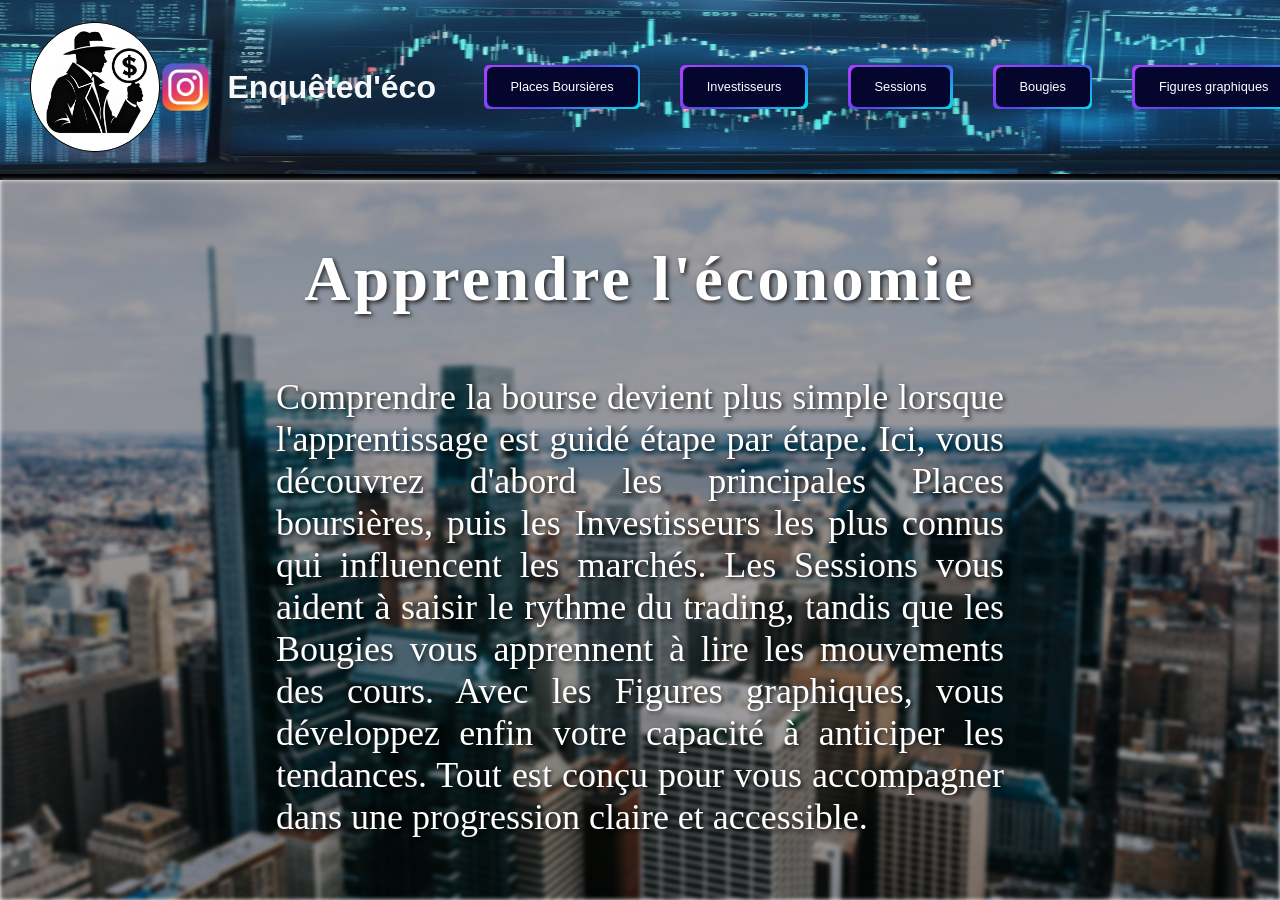
<file: fichier_html/index.html>
<!DOCTYPE html>
<html lang="fr">


<head>
    <meta charset="UTF-8">
    <meta name="viewport" content="width=device-width, initial-scale=1.0">
    <title>enquetedeco</title>
<link rel="shortcut icon" href="../pics/logo3.png" type="image/png">
<link rel="stylesheet" href="../css/acceuil.css">
<link rel="stylesheet" href="../css/navbar.css">
</head>


<body>
    
<header id="accueil">
    <div class="headerall">
        
        <img src="../pics/logo3.png" alt="Logo" class="logo">
        
        <a href="https://www.instagram.com/enquetedeco/" target="_blank" class="insta-group">
            <img src="../pics/instagram.png" alt="logo instagram" class="insta" />
            <h1 class="title"> Enquêted'éco </h1>
        </a>
    <nav>
        <ul>
            <li class="navbtn"><a href="place_h.html">
                <span class="text">Places Boursières</span>
            </a>
                <img src="../pics/GIF_piece.gif" alt="Animation de survol" class="hover-gif" />
            </li>
            <li class="navbtn">
                <a href="investisseur_h.html">
                    <span class="text">Investisseurs</span>
                </a>
                <img src="../pics/GIF_piece.gif" alt="Animation de survol" class="hover-gif" />
            </li>
            <li class="navbtn">
                <a href="session_h.html">
                    <span class="text">Sessions</span></a>
                <img src="../pics/GIF_piece.gif" alt="Animation de survol" class="hover-gif" />
            </li>
            <li class="navbtn">
                <a href="bougie_h.html">
                    <span class="text">Bougies</span></a>
                <img src="../pics/GIF_piece.gif" alt="Animation de survol" class="hover-gif" />
            </li>
            <li class="navbtn">
                <a href="figure_h.html">
                    <span class="text">Figures graphiques</span></a>
                <img src="../pics/GIF_piece.gif" alt="Animation de survol" class="hover-gif" />
            </li>
        </ul>
    </nav>
    </div>
    <div class="content">
        <h1 class="titletex">Apprendre l'économie</h1>
            <p class = "description">
                Comprendre la bourse devient plus simple lorsque l'apprentissage est guidé étape par étape. 
                Ici, vous découvrez d'abord les principales Places boursières, puis les Investisseurs les plus connus
                qui influencent les marchés. Les Sessions vous aident à saisir le rythme du trading, tandis que les 
                Bougies vous apprennent à lire les mouvements des cours. Avec les Figures graphiques, 
                vous développez enfin votre capacité à anticiper les tendances. 
                Tout est conçu pour vous accompagner dans une progression claire et accessible.
            </p>
    
    </div>
</header>






</body>


</html>
</file>
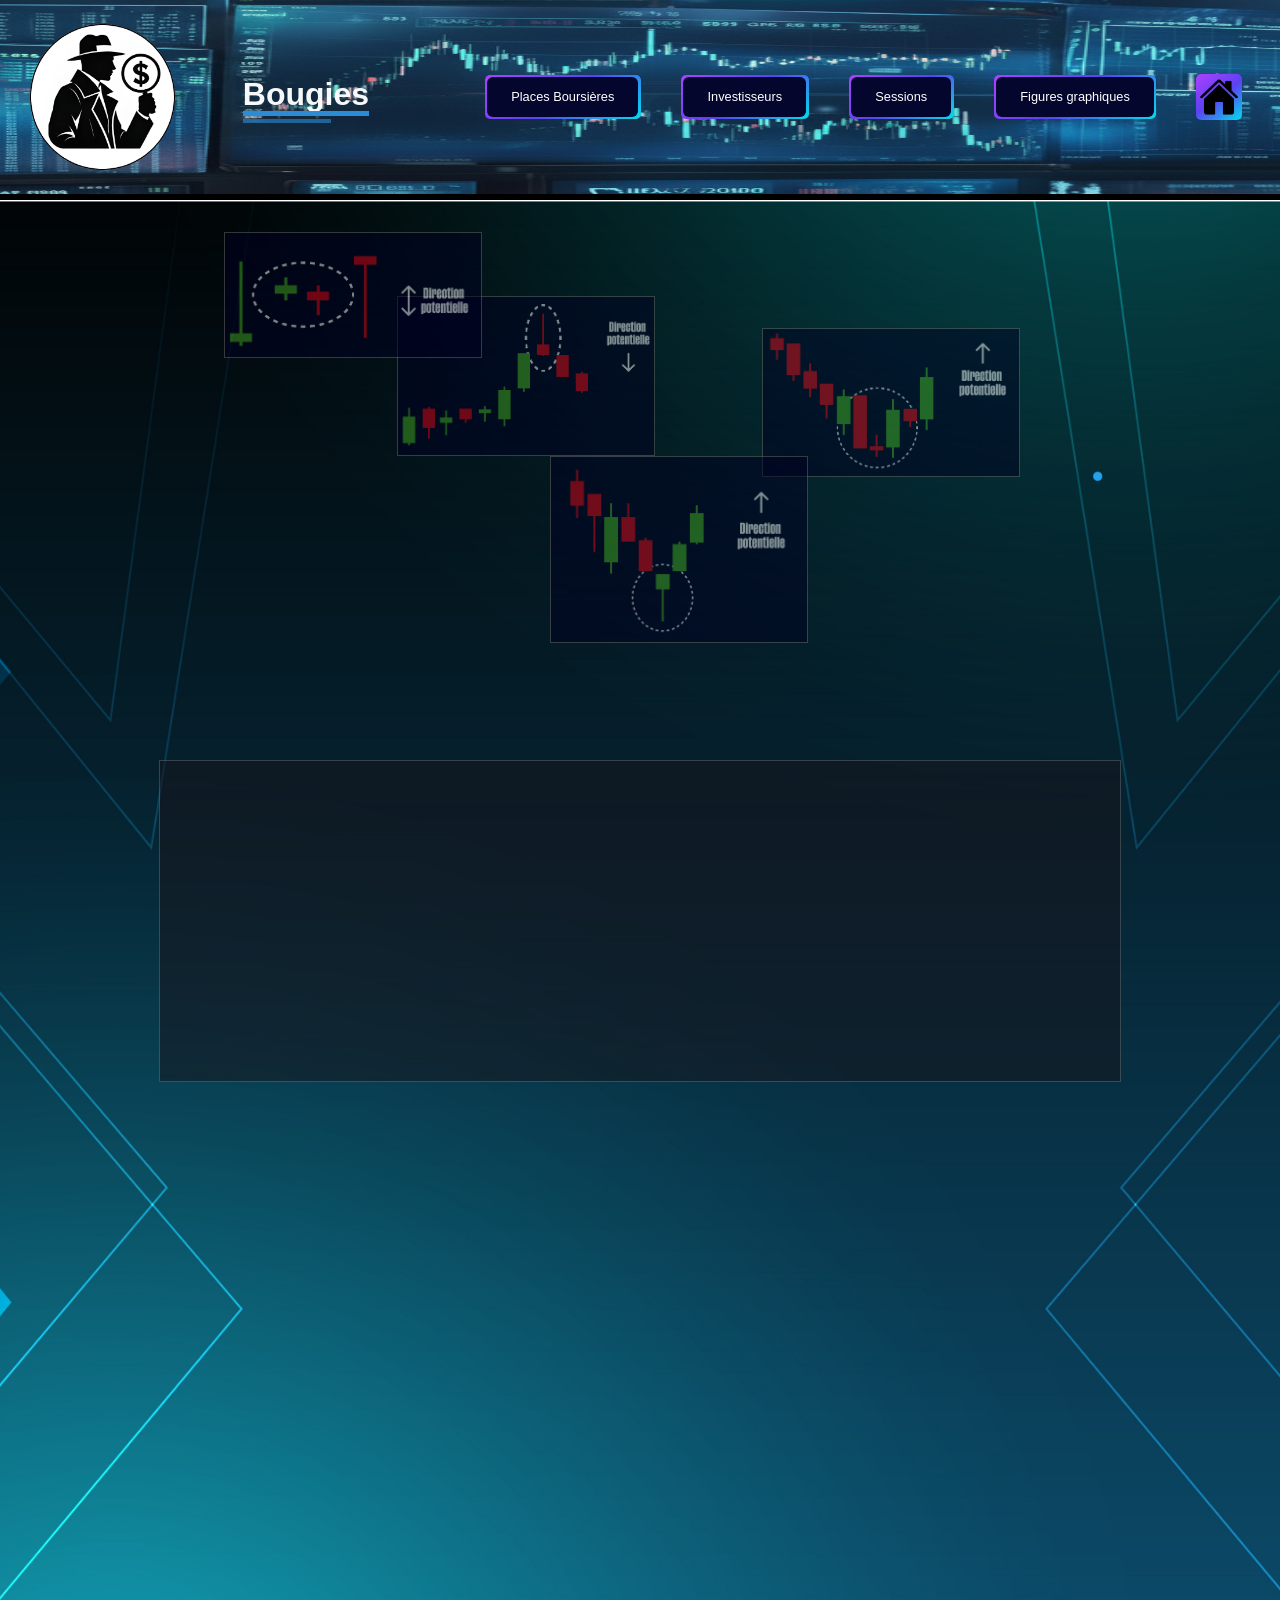
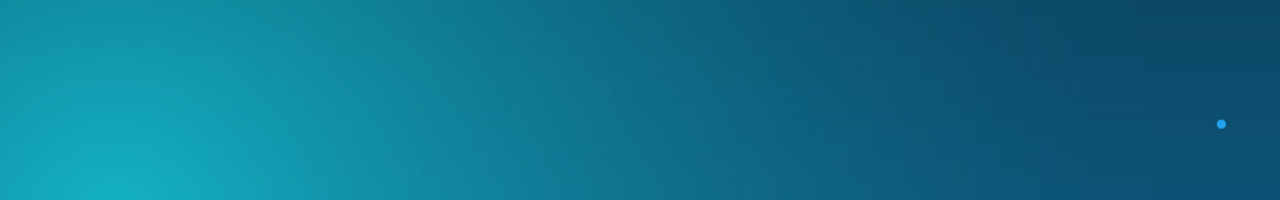
<file: fichier_html/bougie_h.html>
<!DOCTYPE html>
<html lang="fr">


<head>
    <meta charset="UTF-8">
    <meta name="viewport" content="width=device-width, initial-scale=1.0">
    <title>enquetedeco</title>
<link rel="shortcut icon" href="../pics/logo3.png" type="image/png">
<link rel="stylesheet" href="../css/inner_pages.css">
<link rel="stylesheet" href="../css/navbar.css">
<link rel="stylesheet" href="../css/bougie.css">
</head>


<body>
    
<header id="accueil">
    <div class="headerall">
        
        <img src="../pics/logo3.png" alt="Logo" class="logo">
        <h1 class="title"> Bougies </h1>
    <nav>
        <ul>
            <li class="navbtn">
                <a href="place_h.html">
                    <span class="text">Places Boursières</span>
                </a>
                <img src="../pics/GIF_piece.gif" alt="Animation de survol" class="hover-gif" />
            </li>
            <li class="navbtn">
                <a href="investisseur_h.html">
                    <span class="text">Investisseurs</span></a>
                <img src="../pics/GIF_piece.gif" alt="Animation de survol" class="hover-gif" />
            </li>
            <li class="navbtn">
                <a href="session_h.html">
                    <span class="text">Sessions</span></a>
                <img src="../pics/GIF_piece.gif" alt="Animation de survol" class="hover-gif" />
            </li>
            <li class="navbtn">
                <a href="figure_h.html">
                <span class="text">Figures graphiques</span>
            </a>
                <img src="../pics/GIF_piece.gif" alt="Animation de survol" class="hover-gif" />
            </li>
            <li class="navbtn_acceuil">
                <a href="index.html">
                    <span class="home">
                        <img src="../pics/icon_maison1.png" alt="Animation de survol" class="home"/>
                    </span></a>
                
            </li>
        </ul>
    </nav>
    </div>
    <div class="content">
        <img src="../pics/doji.png" alt="doji" id="doji_ph" />
        <img src="../pics/étoile_filante.png" alt="étoile_filante" id="étoile_filante_ph" />
        <img src="../pics/étoile_du_matin.png" alt="étoile_du_matin" id="étoile_du_matin_ph" />
        <img src="../pics/marteau.png" alt="marteau" id="marteau_ph" />
        <div id="box_vide"></div>
        <div id="doji_exp">
            <h1 id="title">Doji (Doji)</h1>
            <p id= "texte">
                Le Doji se caractérise par un corps très petit ou inexistant,
                où le prix d'ouverture et de clôture sont presque identiques.
                Sa forme ressemble à une croix, indiquant une indécision marquée
                entre acheteurs et vendeurs. On l'utilise comme signal de renversement
                de tendance potentiel, car ni les haussiers ni les baissiers n'ont réussi
                à prendre le contrôle. Bien que le Doji soit un indice supplémentaire
                important d'hésitation, il est rarement fiable seul ; il doit toujours
                être confirmé par la bougie suivante pour valider le renversement.
                Il est particulièrement pertinent après une longue série de bougies
                directionnelles, signalant l'épuisement de la tendance en cours.
            </p>
        </div>
        <div id="étoile_filante_exp">
            <h1 id="title">Étoile Filante (Shooting Star)</h1>
            <p id= "texte">
                L'Étoile Filante est une figure baissière de renversement qui apparaît
                généralement après une tendance haussière. Elle se caractérise par un
                petit corps en bas et une très longue mèche supérieure, indiquant que
                les acheteurs ont tenté de pousser le prix, mais que les vendeurs l'ont
                rejeté avec force. On l'utilise pour signaler un sommet potentiel et
                l'entrée agressive des vendeurs sur le marché. L'Étoile Filante est un
                indice relativement fiable pour anticiper un renversement, surtout si
                la mèche supérieure est très longue. Sa fiabilité est accrue si elle
                se forme au niveau d'une zone de résistance clé, indiquant que le
                marché rejette les prix élevés.
            </p>
        </div>
        <div id="étoile_du_matin_exp">
            <h1 id="title">Étoile du Matin (Morning Star)</h1>
            <p id= "texte">
                L'Étoile du Matin est une figure haussière de renversement formée de trois
                bougies après une tendance baissière. La première bougie est grande et baissière (rouge),
                suivie d'une petite bougie (l'étoile) qui montre l'indécision, et se termine
                par une troisième bougie grande et haussière (verte). On l'utilise comme un
                signal fort que la pression de vente a été complètement absorbée et que la
                tendance haussière est imminente. L'Étoile du Matin est un indice très fiable,
                car elle montre une séquence claire de faiblesse baissière et de force haussière.
                Sa fiabilité est maximale si la troisième bougie clôture bien au-dessus du milieu
                de la première bougie.
            </p>
        </div>
        <div id="marteau_exp">
            <h1 id="title">Marteau (Hammer)</h1>
            <p id= "texte">
                Le Marteau est une figure haussière de renversement qui apparaît généralement après
                une tendance baissière marquée. Il possède un petit corps en haut et une longue mèche
                inférieure (ombre), indiquant que les vendeurs ont initialement fait baisser le prix,
                mais que les acheteurs ont réussi à le faire remonter près de l'ouverture. On l'utilise
                pour signaler un plancher potentiel et le retour de l'intérêt acheteur. Le Marteau est
                considéré comme un indice fiable de tendance, surtout si sa mèche est au moins deux fois
                plus longue que le corps. Sa fiabilité augmente s'il se forme près d'un niveau de support majeur.
            </p>
        </div>
    </div>
</header>






</body>


</html>
</file>
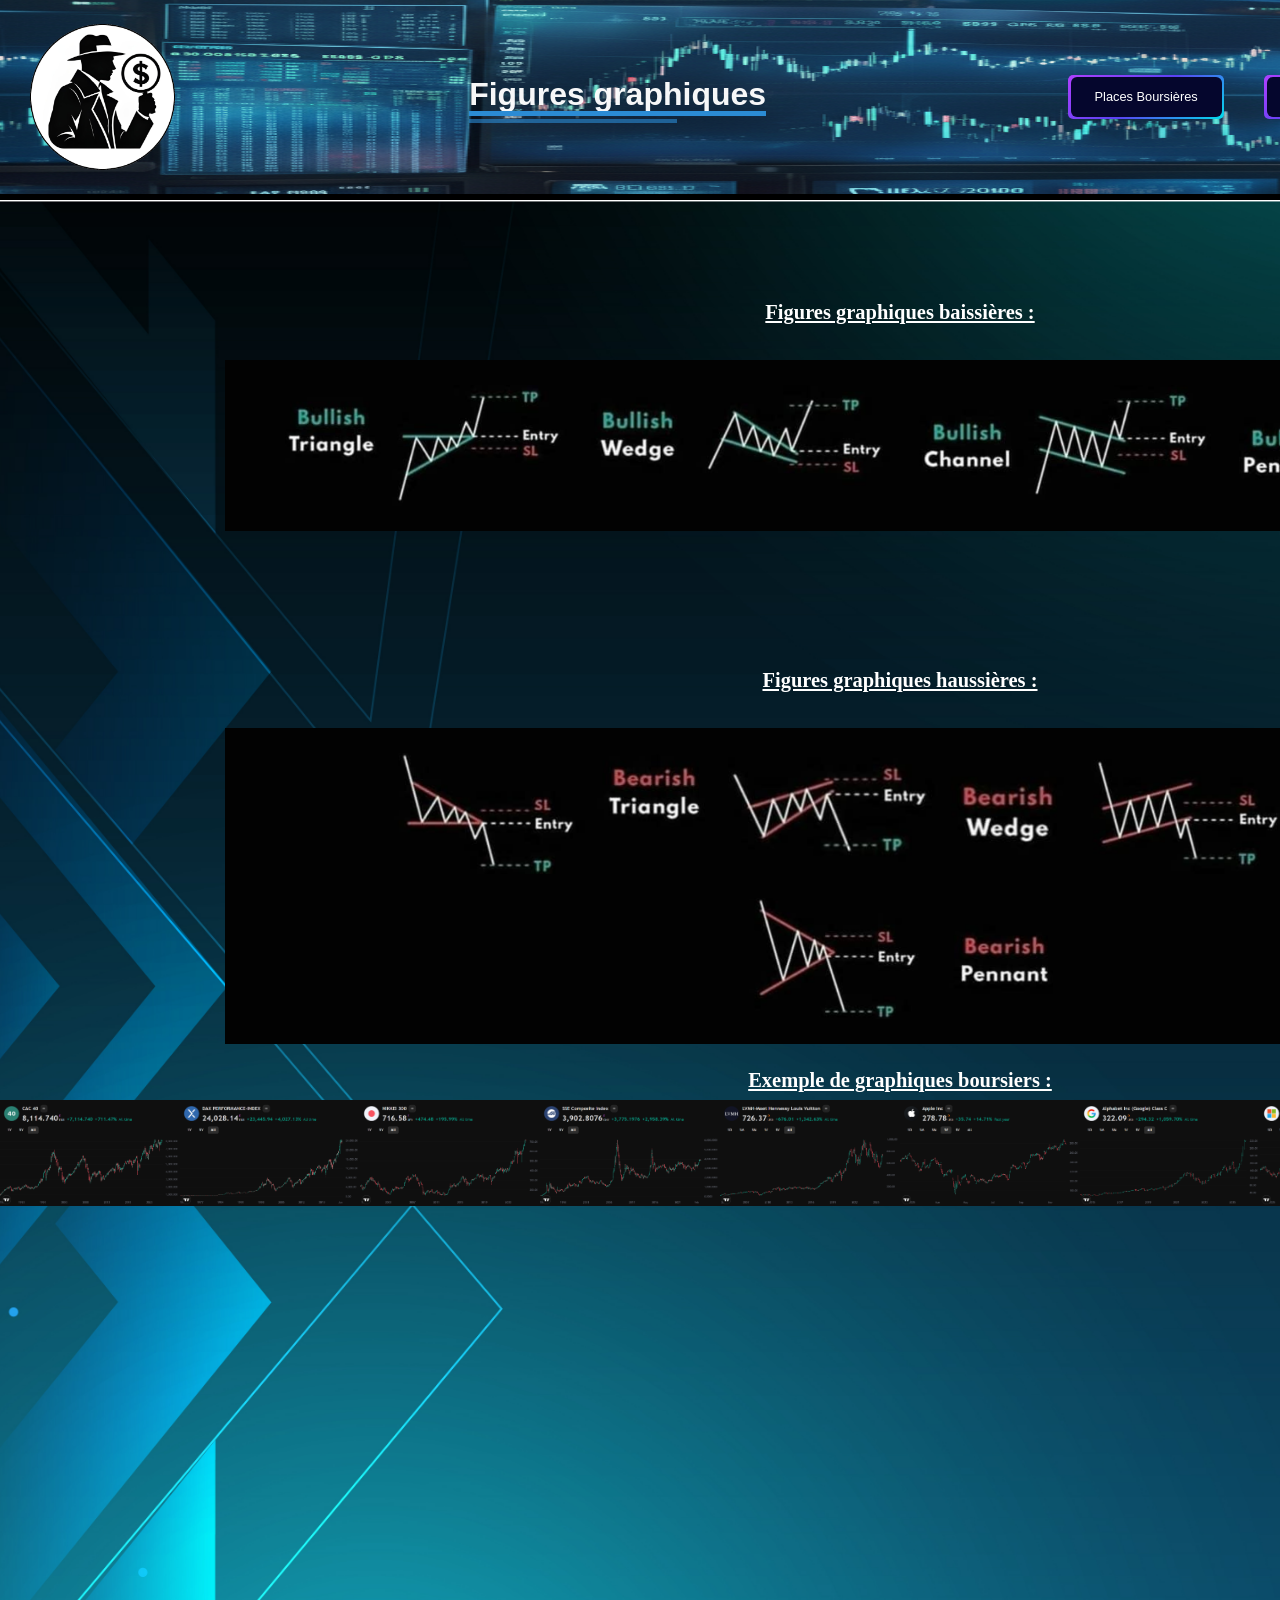
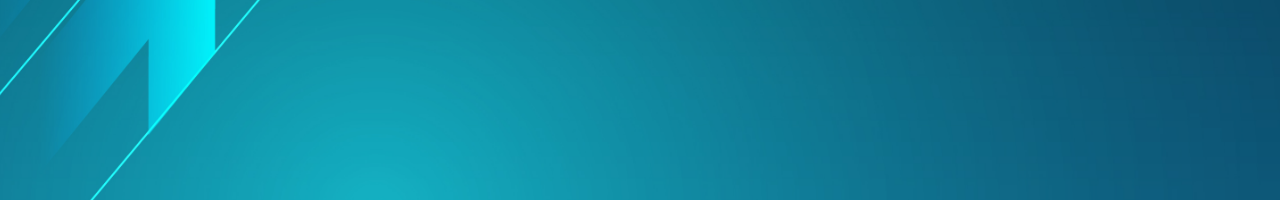
<file: fichier_html/figure_h.html>
<!DOCTYPE html>
<html lang="fr">


<head>
    <meta charset="UTF-8">
    <meta name="viewport" content="width=device-width, initial-scale=1.0">
    <title>enquetedeco</title>
<link rel="shortcut icon" href="../pics/logo3.png" type="image/png">
<link rel="stylesheet" href="../css/inner_pages.css">
<link rel="stylesheet" href="../css/navbar.css">
<link rel="stylesheet" href="../css/figure.css">
</head>


<body>
    
<header id="accueil">
    <div class="headerall">
        
        <img src="../pics/logo3.png" alt="Logo" class="logo">
        <h1 class="title"> Figures graphiques </h1>
    <nav>
        <ul>
            <li class="navbtn">
                <a href="place_h.html">
                <span class="text">Places Boursières</span>
                </a>
                <img src="../pics/GIF_piece.gif" alt="Animation de survol" class="hover-gif" />
            </li>
            <li class="navbtn">
                <a href="investisseur_h.html">
                    <span class="text">Investisseurs</span>
                </a>
                <img src="../pics/GIF_piece.gif" alt="Animation de survol" class="hover-gif" />
            </li>
            <li class="navbtn">
                <a href="session_h.html">
                    <span class="text">Sessions</span>
                </a>
                <img src="../pics/GIF_piece.gif" alt="Animation de survol" class="hover-gif" />
            </li>
            <li class="navbtn">
                <a href="bougie_h.html">
                    <span class="text">Bougies</span>
                </a>
                <img src="../pics/GIF_piece.gif" alt="Animation de survol" class="hover-gif" />
            </li>
            <li class="navbtn_acceuil">
                <a href="index.html">
                    <span class="home">
                        <img src="../pics/icon_maison1.png" alt="Animation de survol" class="home"/>
                    </span>
                </a>
            </li>
        </ul>
    </nav>
    </div>
    <div class="content">
        <div id="bullish">
            <img src="../pics/bullish_triangle.png" id="img" alt="bullish triangle">
            <img src="../pics/bullish_wedge.png" id="img" alt="bullish wedge">
            <img src="../pics/bullish_channel.png" id="img" alt="bullish channel">
            <img src="../pics/bullish_pennant.png" id="img" alt="bullish pennant">
        </div>
        <div id="bearish">
            <img src="../pics/bearish_triangle.png" id="img" alt="bearish_triangle">
            <img src="../pics/bearish_wedge.png" id="img" alt="bearish_wedge">
            <img src="../pics/bearish_channel.png" id="img" alt="bearish_channel">
            <img src="../pics/bearish_pennant.png" id="img" altbearish_pennant>
        </div>
        <div id="box_title_ex">
            <h1 id="title">Exemple de graphiques boursiers :</h1>
        </div>
        <div id="box_title_bullish">
            <h1 id="title">Figures graphiques baissières :</h1>
        </div>
        <div id="box_title_bearish">
            <h1 id="title">Figures graphiques haussières :</h1>
        </div>
        
        
        <ul class="results">
        <li class="result">
            <a href="#"><img src="../pics/graph_exemple_cac40.png"  alt=""></a>
        </li>
        <li class="result">
            <a href="#"><img src="../pics/graph_exemple_dax.png"  alt=""></a>
        </li>
        <li class="result">
            <a href="#"><img src="../pics/graph_exemple_nikkei.png"  alt=""></a>
        </li>
        <li class="result">
            <a href="#"><img src="../pics/graph_exemple_sse.png"  alt=""></a>
        </li>
        <li class="result">
            <a href="#"><img src="../pics/graph_exemple_lvmh.png"  alt=""></a>
        </li>
        <li class="result">
            <a href="#"><img src="../pics/graph_exemple_apple.png"  alt=""></a>
        </li>
        <li class="result">
            <a href="#"><img src="../pics/graph_exemple_alphabet.png"  alt=""></a>
        </li>
        <li class="result">
            <a href="#"><img src="../pics/graph_exemple_microsoft.png"  alt=""></a>
        </li>
        <li class="result">
            <a href="#"><img src="../pics/graph_exemple_nvidia.png"  alt=""></a>
        </li>
        <li class="result">
            <a href="#"><img src="../pics/graph_exemple_duolingo.png"  alt=""></a>
        </li>
    </ul>
    </div>
</header>






</body>


</html>
</file>
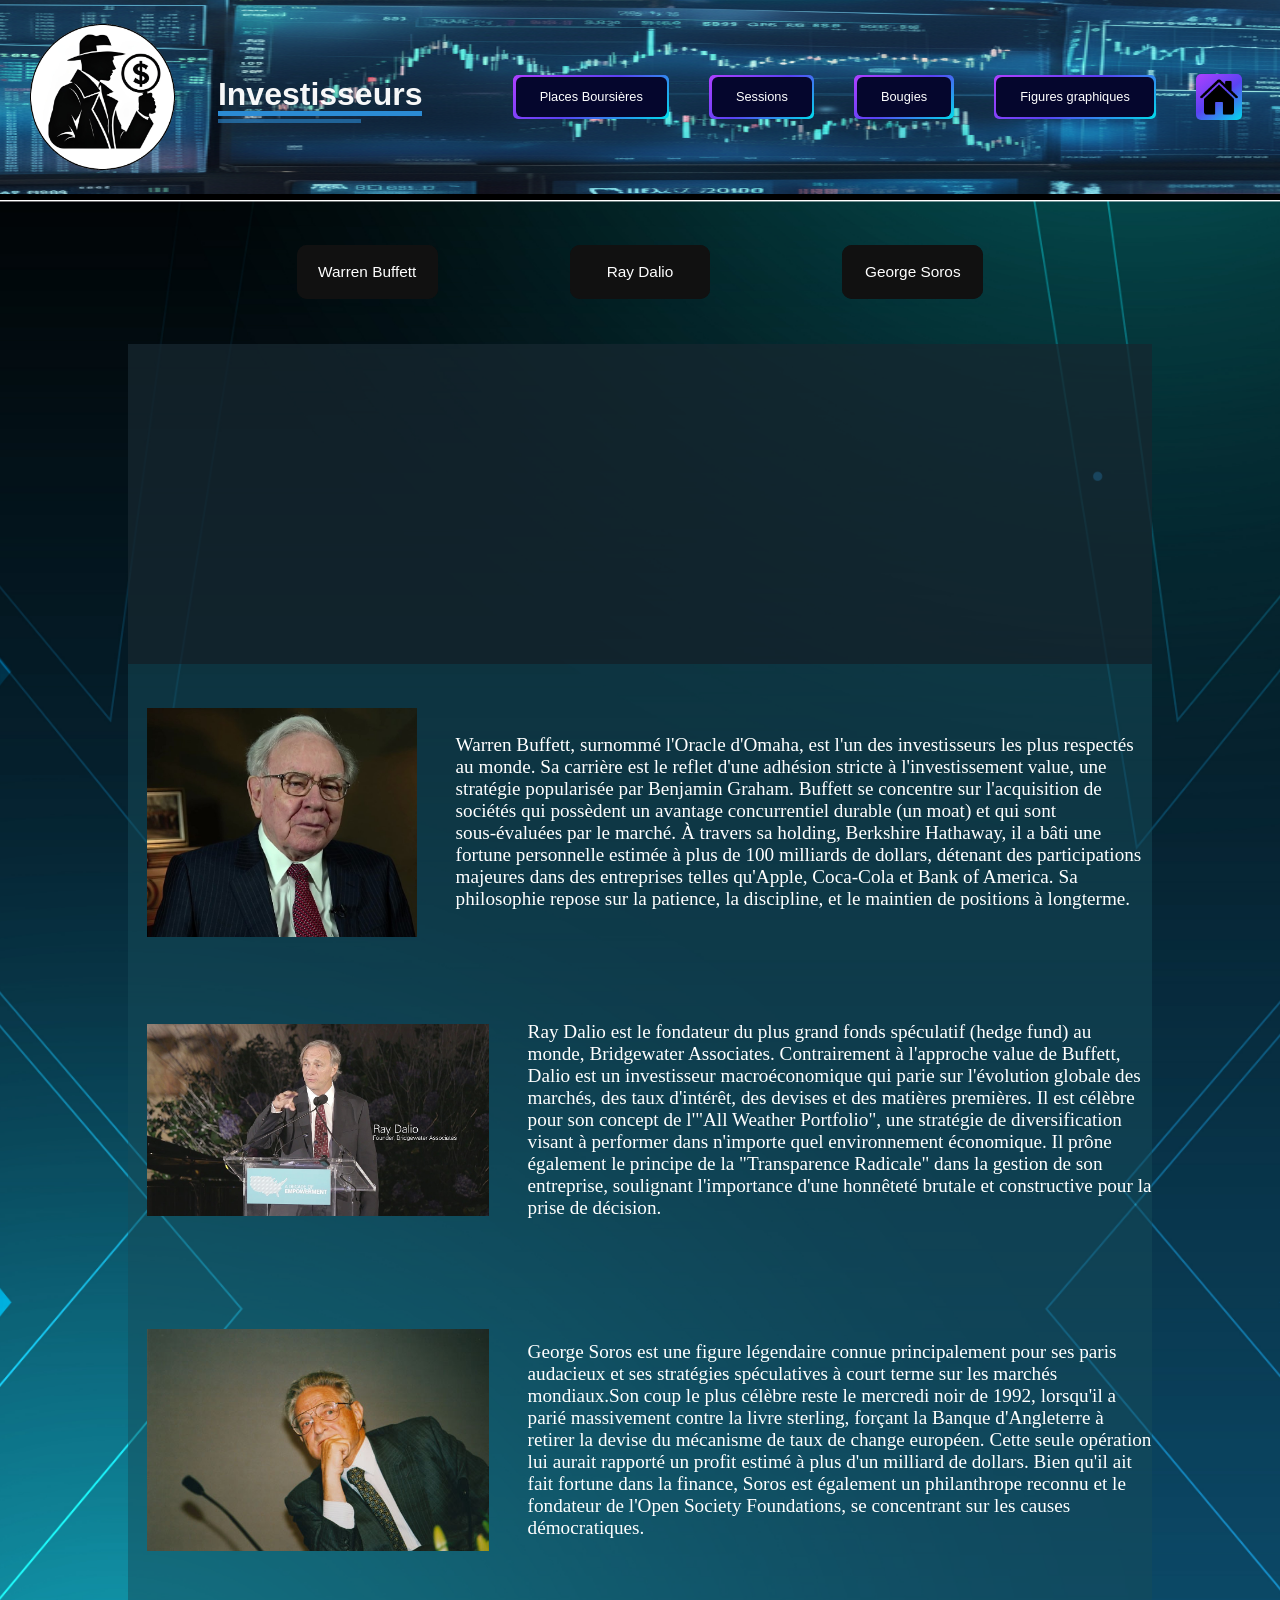
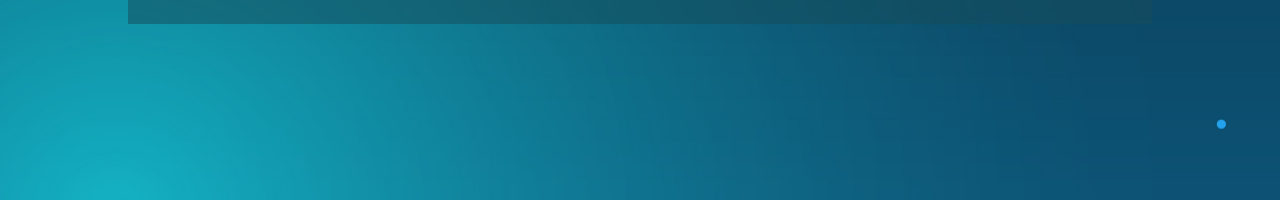
<file: fichier_html/investisseur_h.html>
<!DOCTYPE html>
<html lang="fr">


<head>
    <meta charset="UTF-8">
    <meta name="viewport" content="width=device-width, initial-scale=1.0">
    <title>enquetedeco</title>
<link rel="shortcut icon" href="../pics/logo3.png" type="image/png">
<link rel="stylesheet" href="../css/inner_pages.css">
<link rel="stylesheet" href="../css/navbar.css">
<link rel="stylesheet" href="../css/investisseur.css">
</head>


<body>
    
<header id="accueil">
    <div class="headerall">
        
        <img src="../pics/logo3.png" alt="Logo" class="logo">
        <h1 class="title"> Investisseurs </h1>
    <nav>
        <ul>
            <li class="navbtn">
                <a href="place_h.html">
                    <span class="text">Places Boursières</span>
                </a>
                <img src="../pics/GIF_piece.gif" alt="Animation de survol" class="hover-gif" />
            </li>
            <li class="navbtn">
                <a href="session_h.html">
                    <span class="text">Sessions</span></a>
                <img src="../pics/GIF_piece.gif" alt="Animation de survol" class="hover-gif" />
            </li>
            <li class="navbtn">
                <a href="bougie_h.html">
                    <span class="text">Bougies</span></a>
                <img src="../pics/GIF_piece.gif" alt="Animation de survol" class="hover-gif" />
            </li>
            <li class="navbtn">
                <a href="figure_h.html">
                <span class="text">Figures graphiques</span>
            </a>
                <img src="../pics/GIF_piece.gif" alt="Animation de survol" class="hover-gif" />
            </li>
            <li class="navbtn_acceuil">
                <a href="index.html">
                    <span class="home">
                        <img src="../pics/icon_maison1.png" alt="Animation de survol" class="home"/>
                    </span></a>
                
            </li>
        </ul>
    </nav>
    </div>
    <div class="content">
            <div id="list_investor">
                <button class="glow-on-hover btn1" type="button">Warren Buffett</button>
                <button class="glow-on-hover btn2" type="button">Ray Dalio</button>
                <button class="glow-on-hover btn3" type="button">George Soros</button>
            </div>
            <div id="explications_investor">
                <div id="box_vide"></div>
                <div id="box_exp1">
                    <img src="../pics/Warren_Buffett_1.jpg" alt="Warren Buffett" id="photo_exp_b" />
                    <p id= "texte">
                Warren Buffett, surnommé l'Oracle d'Omaha, est l'un des investisseurs les plus respectés au monde.
                Sa carrière est le reflet d'une adhésion stricte à l'investissement value, une stratégie popularisée
                par Benjamin Graham. Buffett se concentre sur l'acquisition de sociétés qui possèdent un avantage
                concurrentiel durable (un moat) et qui sont sous-évaluées par le marché. À travers sa holding,
                Berkshire Hathaway, il a bâti une fortune personnelle estimée à plus de 100 milliards de dollars,
                détenant des participations majeures dans des entreprises telles qu'Apple, Coca-Cola et Bank of
                America. Sa philosophie repose sur la patience, la discipline, et le maintien de 
                positions à longterme.
            </p>
                </div>
                <div id="box_exp2">
                    <img src="../pics/Ray_Dalio.jpg" alt="Ray Dalio" id="photo_exp" />
                    <p id= "texte">
                Ray Dalio est le fondateur du plus grand fonds spéculatif (hedge fund) au monde,
                Bridgewater Associates. Contrairement à l'approche value de Buffett, Dalio est 
                un investisseur macroéconomique qui parie sur l'évolution globale des marchés, 
                des taux d'intérêt, des devises et des matières premières. Il est célèbre pour 
                son concept de l'"All Weather Portfolio", une stratégie de diversification visant
                à performer dans n'importe quel environnement économique. Il prône également le 
                principe de la "Transparence Radicale" dans la gestion de son entreprise, 
                soulignant l'importance d'une honnêteté brutale et constructive pour la prise de décision.
            </p>
                </div>
                <div id="box_exp3">
                    <img src="../pics/George_Soros.jpg" alt="George Soros" id="photo_exp" />
                    <p id= "texte">
                George Soros est une figure légendaire connue principalement pour ses paris audacieux
                et ses stratégies spéculatives à court terme sur les marchés mondiaux.Son coup le plus célèbre reste le mercredi noir de 1992,
                lorsqu'il a parié massivement contre la livre sterling, forçant la Banque d'Angleterre
                à retirer la devise du mécanisme de taux de change européen. Cette seule opération
                lui aurait rapporté un profit estimé à plus d'un milliard de dollars. Bien qu'il
                ait fait fortune dans la finance, Soros est également un philanthrope reconnu
                et le fondateur de l'Open Society Foundations, se concentrant sur les causes démocratiques.
            </p>
                </div>
        </div>
</header>






</body>


</html>
</file>
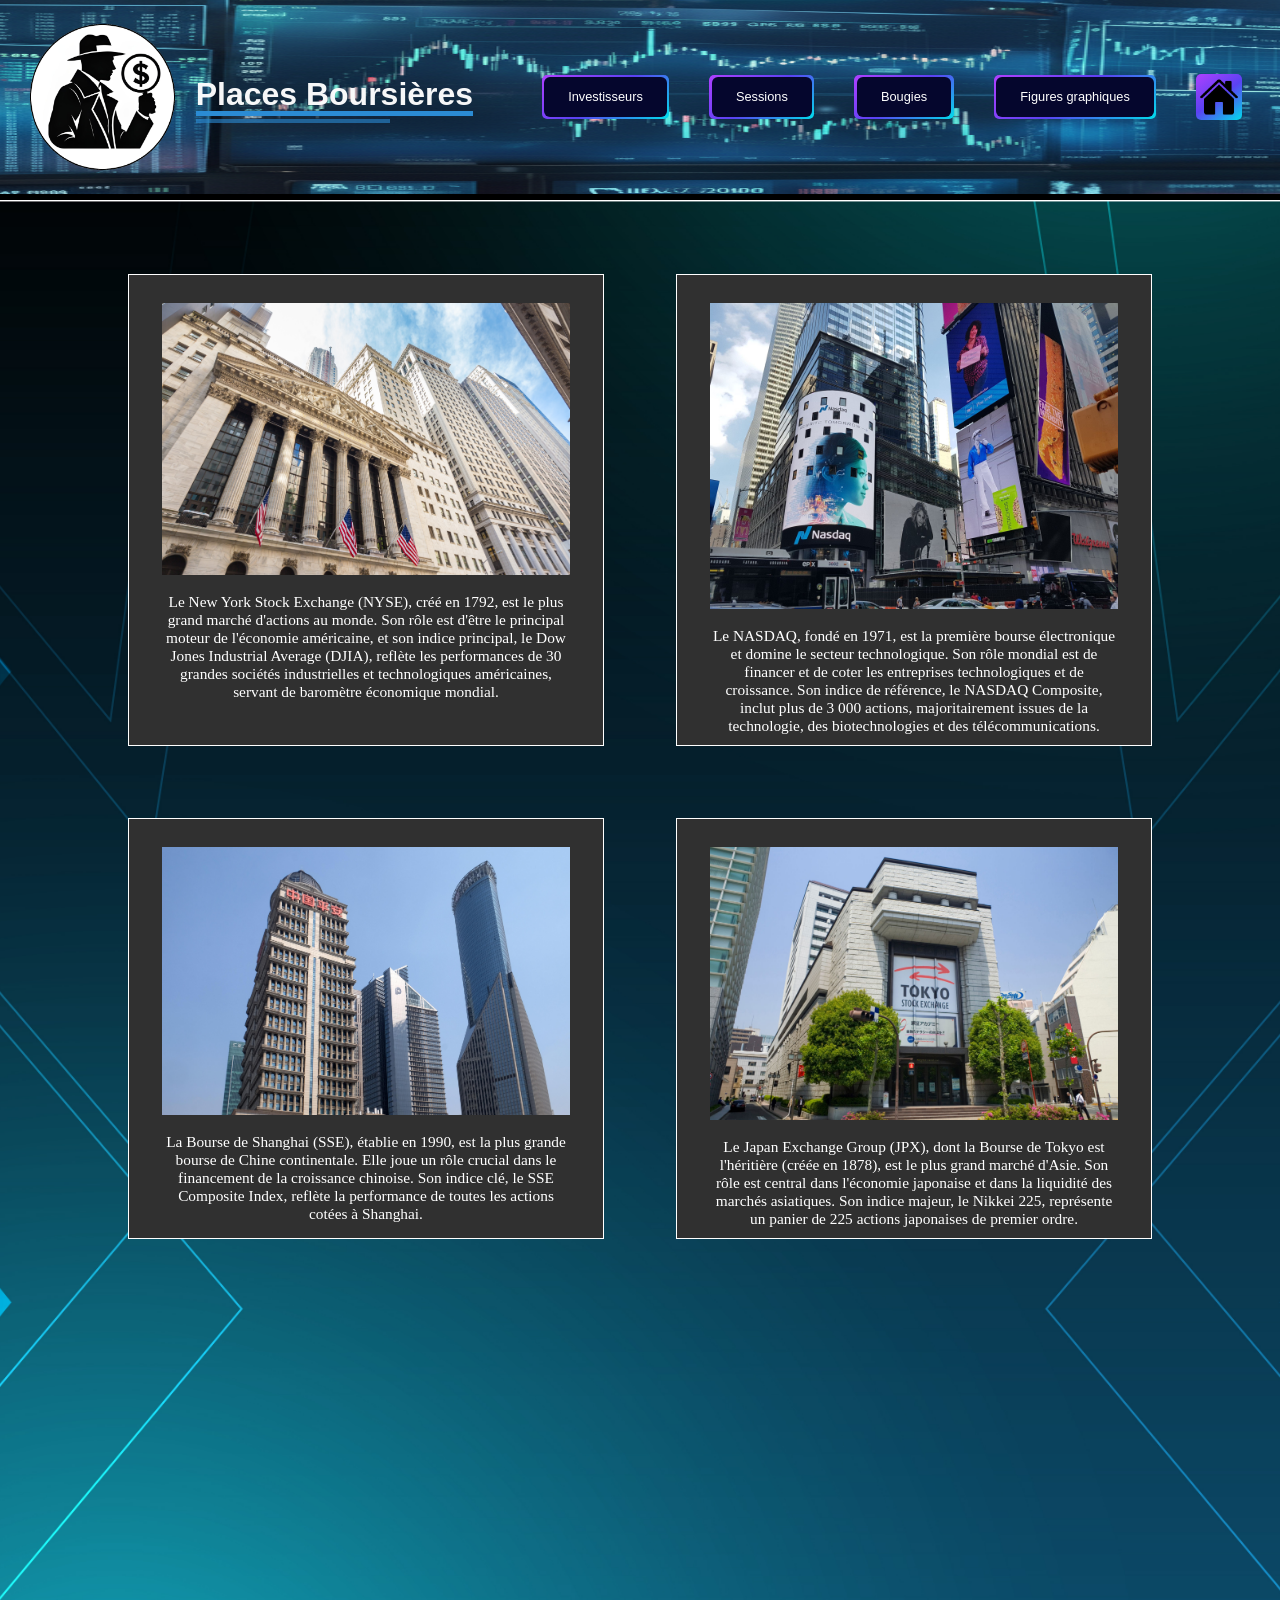
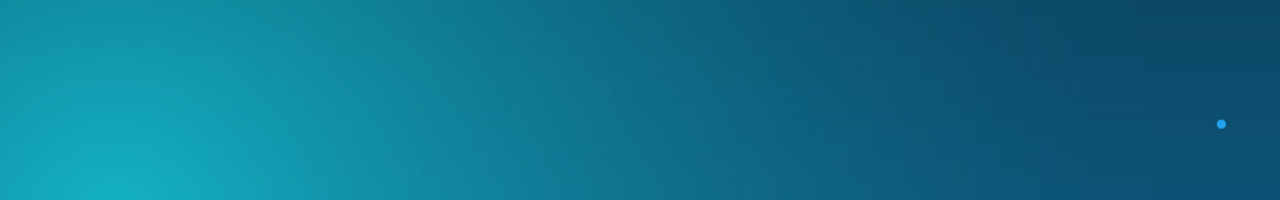
<file: fichier_html/place_h.html>
<!DOCTYPE html>
<html lang="fr">


<head>
    <meta charset="UTF-8">
    <meta name="viewport" content="width=device-width, initial-scale=1.0">
    <title>enquetedeco</title>
<link rel="shortcut icon" href="../pics/logo3.png" type="image/png">
<link rel="stylesheet" href="../css/inner_pages.css">
<link rel="stylesheet" href="../css/navbar.css">
<link rel="stylesheet" href="../css/place.css">
</head>


<body>
    
<header id="accueil">
    <div class="headerall">
        
        <img src="../pics/logo3.png" alt="Logo" class="logo">
        <h1 class="title"> Places Boursières</h1>
    <nav>
        <ul>
            <li class="navbtn">
                <a href="investisseur_h.html">
                    <span class="text">Investisseurs</span>
                </a>
                <img src="../pics/GIF_piece.gif" alt="Animation de survol" class="hover-gif" />
            </li>
            <li class="navbtn">
                <a href="session_h.html">
                    <span class="text">Sessions</span></a>
                <img src="../pics/GIF_piece.gif" alt="Animation de survol" class="hover-gif" />
            </li>
            <li class="navbtn">
                <a href="bougie_h.html">
                    <span class="text">Bougies</span></a>
                <img src="../pics/GIF_piece.gif" alt="Animation de survol" class="hover-gif" />
            </li>
            <li class="navbtn">
                <a href="figure_h.html">
                <span class="text">Figures graphiques</span>
            </a>
                <img src="../pics/GIF_piece.gif" alt="Animation de survol" class="hover-gif" />
            </li>
            <li class="navbtn_acceuil">
                <a href="index.html">
                    <span class="home">
                        <img src="../pics/icon_maison1.png" alt="Animation de survol" class="home"/>
                    </span></a>
                
            </li>
        </ul>
    </nav>
    </div>
    <div class="content">
            <div id="grid-places">
                <div id="box_exp1" class="grid-item">
                    <img src="../pics/NYSE.jpg" alt="Bourse de New York" class="photo-place"/>
                    <p class="description">
                        Le New York Stock Exchange (NYSE), créé en 1792,
                        est le plus grand marché d'actions au monde. 
                        Son rôle est d'être le principal moteur de l'économie américaine,
                        et son indice principal, le Dow Jones Industrial Average (DJIA),
                        reflète les performances de 30 grandes sociétés industrielles et technologiques
                        américaines, servant de baromètre économique mondial.
                    </p>
                </div>
                <div id="box_exp2" class="grid-item">
                    <img src="../pics/NASDAQ.jpg" alt="NASDAQ" class="photo-place"/>
                    <p class="description">
                        Le NASDAQ, fondé en 1971, est la première bourse électronique et domine le secteur technologique.
                        Son rôle mondial est de financer et de coter les entreprises technologiques et de croissance.
                        Son indice de référence, le NASDAQ Composite, inclut plus de 3 000 actions,
                        majoritairement issues de la technologie, des biotechnologies et des télécommunications.
                    </p>
                </div>
                <div id="box_exp3" class="grid-item">
                    <img src="../pics/SSE.jpg" alt="Bourse de Shanghai" class="photo-place"/>
                    <p class="description">
                        La Bourse de Shanghai (SSE), établie en 1990, est la plus grande bourse de Chine continentale.
                        Elle joue un rôle crucial dans le financement de la croissance chinoise. Son indice clé,
                        le SSE Composite Index, reflète la performance de toutes les actions cotées à Shanghai.
                    </p>
                </div>
                <div id="box_exp4" class="grid-item">
                    <img src="../pics/JPX_TSE.jpg" alt="Bourse de Tokyo" class="photo-place"/>
                    <p class="description">
                        Le Japan Exchange Group (JPX), dont la Bourse de Tokyo est l'héritière (créée en 1878),
                        est le plus grand marché d'Asie. Son rôle est central dans l'économie japonaise et
                        dans la liquidité des marchés asiatiques. Son indice majeur,
                        le Nikkei 225, représente un panier de 225 actions japonaises de premier ordre.
                    </p>
                </div>
            </div>
</header>


</body>


</html>
</file>
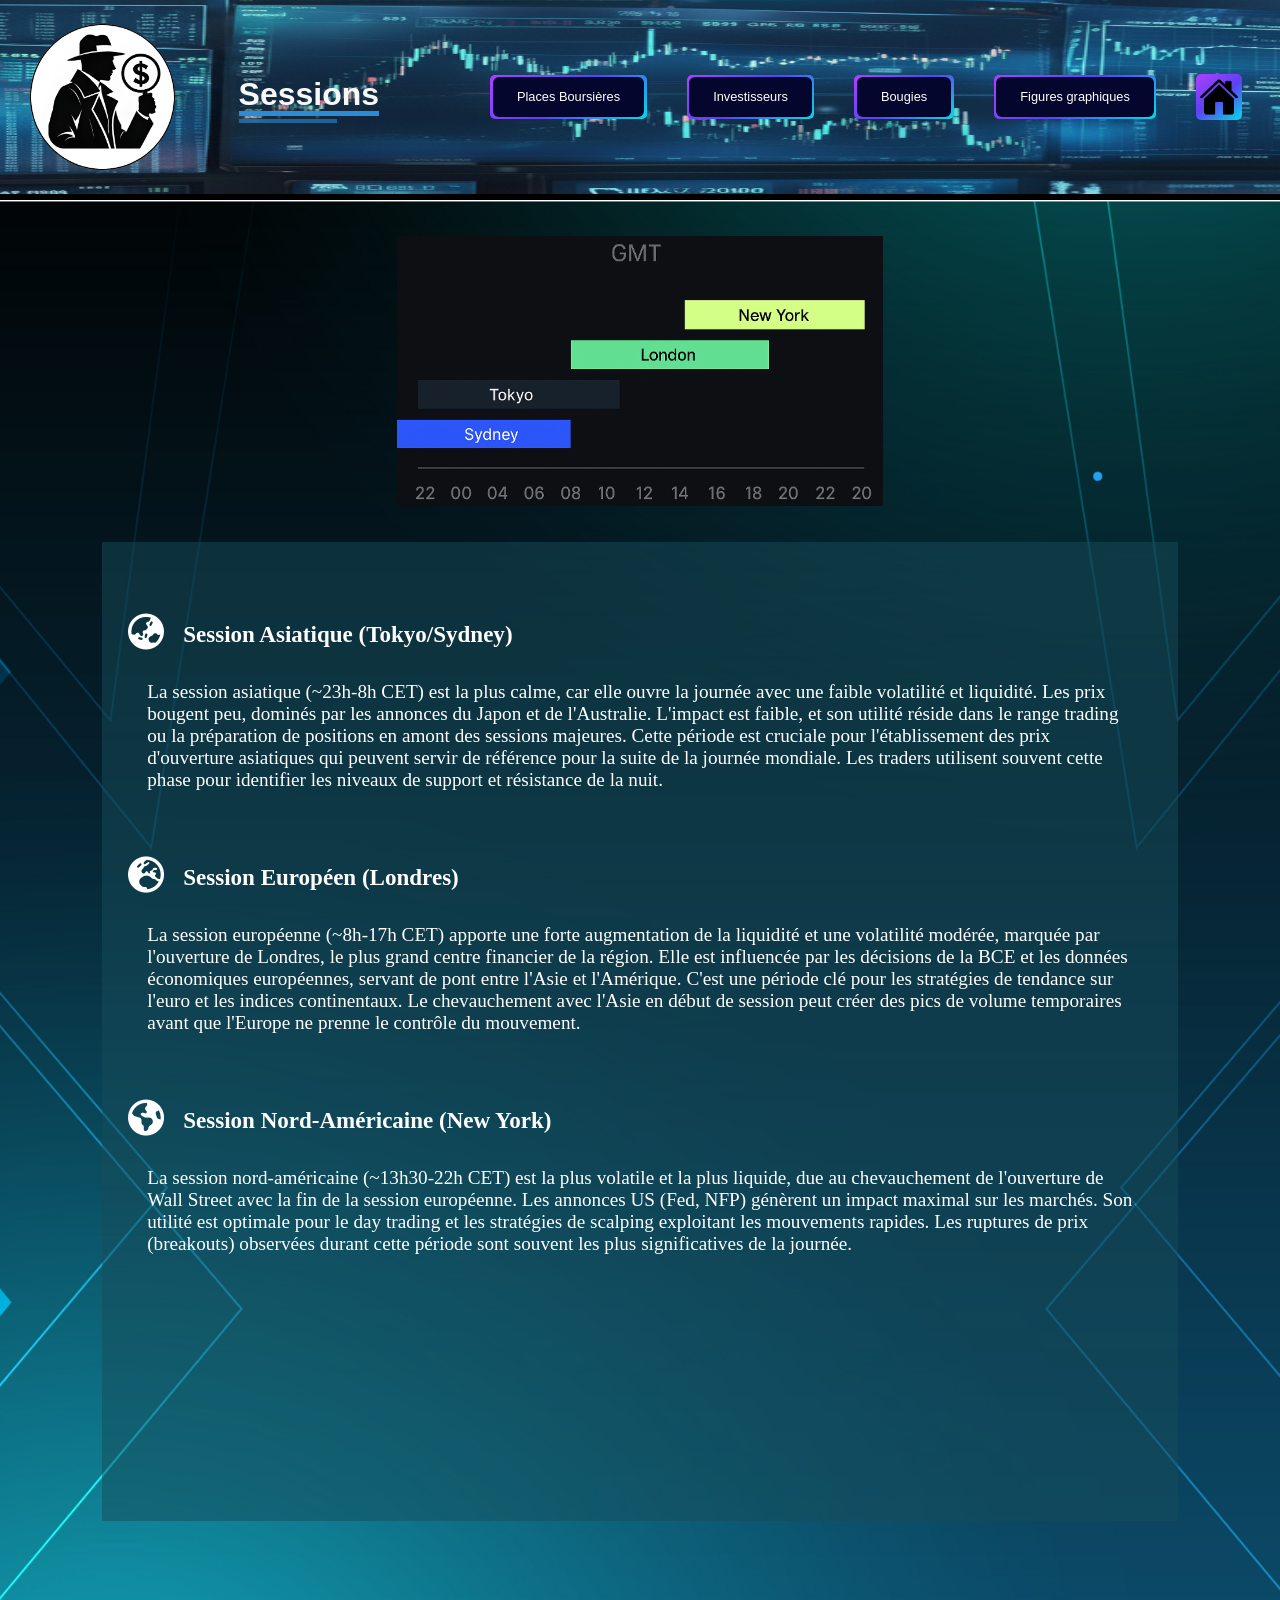
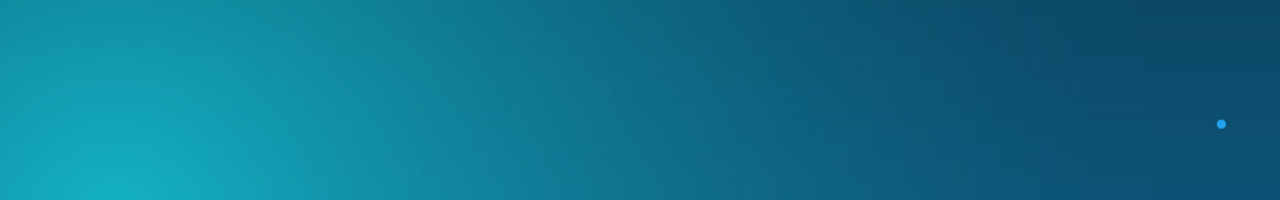
<file: fichier_html/session_h.html>
<!DOCTYPE html>
<html lang="fr">


<head>
    <meta charset="UTF-8">
    <meta name="viewport" content="width=device-width, initial-scale=1.0">
    <title>enquetedeco</title>
    <link rel="stylesheet" 
        href="https://cdnjs.cloudflare.com/ajax/libs/font-awesome/6.5.1/css/all.min.css" 
        integrity="sha512-DTOQO9RWCH3ppGqcWaEA1BIZOC6xxalwEsw9c2QQeAIftl+Vegovlnee1c9QX4TctnWMn13TZye+giMm8e2LwA==" 
        crossorigin="anonymous" 
        referrerpolicy="no-referrer" />
    <link rel="shortcut icon" href="../pics/logo3.png" type="image/png">
    <link rel="stylesheet" href="../css/inner_pages.css">
    <link rel="stylesheet" href="../css/navbar.css">
    <link rel="stylesheet" href="../css/session.css">
</head>


<body>
    
<header id="accueil">
    <div class="headerall">
        
        <img src="../pics/logo3.png" alt="Logo" class="logo">
        <h1 class="title"> Sessions </h1>
    <nav>
        <ul>
            <li class="navbtn">
                <a href="place_h.html">
                    <span class="text">Places Boursières</span>
                </a>
                <img src="../pics/GIF_piece.gif" alt="Animation de survol" class="hover-gif" />
            </li>
            <li class="navbtn">
                <a href="investisseur_h.html">
                    <span class="text">Investisseurs</span></a>
                <img src="../pics/GIF_piece.gif" alt="Animation de survol" class="hover-gif" />
            </li>
            <li class="navbtn">
                <a href="bougie_h.html">
                    <span class="text">Bougies</span></a>
                <img src="../pics/GIF_piece.gif" alt="Animation de survol" class="hover-gif" />
            </li>
            <li class="navbtn">
                <a href="figure_h.html">
                <span class="text">Figures graphiques</span>
            </a>
                <img src="../pics/GIF_piece.gif" alt="Animation de survol" class="hover-gif" />
            </li>
            <li class="navbtn_acceuil">
                <a href="index.html">
                    <span class="home">
                        <img src="../pics/icon_maison1.png" alt="Animation de survol" class="home"/>
                    </span></a>
                
            </li>
        </ul>
    </nav>
    </div>
    <div class="content">
        <img src="../pics/sessions_1_bis.png" alt="sessions boursières" id="img_sessions" />
            <div id="texte_sessions">
                <div id="box">
                    <div class="titre-icone-wrap"> 
                        <i id="icone" class="fa-solid fa-earth-asia"></i>
                        <h2 id="title">Session Asiatique (Tokyo/Sydney)</h2>
                </div>
                <p id="texte">
                    La session asiatique (~23h-8h CET) est la plus calme,
                    car elle ouvre la journée avec une faible volatilité et liquidité.
                    Les prix bougent peu, dominés par les annonces du Japon et de l'Australie.
                    L'impact est faible, et son utilité réside dans le range trading ou
                    la préparation de positions en amont des sessions majeures.
                    Cette période est cruciale pour l'établissement des prix d'ouverture asiatiques
                    qui peuvent servir de référence pour la suite de la journée mondiale.
                    Les traders utilisent souvent cette phase pour identifier les niveaux de support
                    et résistance de la nuit.
                    </p>
            </div>
            <div id="box">
                    <div class="titre-icone-wrap"> 
                        <i id="icone" class="fa-solid fa-earth-europe"></i>
                        <h2 id="title">Session Européen (Londres)</h2>
                </div>
                <p id="texte">
                    La session européenne (~8h-17h CET) apporte une forte augmentation de la liquidité
                    et une volatilité modérée, marquée par l'ouverture de Londres,
                    le plus grand centre financier de la région. Elle est influencée par les décisions
                    de la BCE et les données économiques européennes, servant de pont entre
                    l'Asie et l'Amérique. C'est une période clé pour les stratégies de tendance sur
                    l'euro et les indices continentaux.  Le chevauchement avec l'Asie en début de
                    session peut créer des pics de volume temporaires avant que l'Europe ne
                    prenne le contrôle du mouvement.
                </p>
            </div>
            <div id="box">
                    <div class="titre-icone-wrap"> 
                        <i id="icone" class="fa-solid fa-earth-americas"></i>
                        <h2 id="title">Session Nord-Américaine (New York)</h2>
                </div>
                <p id="texte">
                    La session nord-américaine (~13h30-22h CET) est la plus volatile et la plus liquide,
                    due au chevauchement de l'ouverture de Wall Street avec la fin de la session européenne.
                    Les annonces US (Fed, NFP) génèrent un impact maximal sur les marchés.
                    Son utilité est optimale pour le day trading et les stratégies de scalping exploitant
                    les mouvements rapides. Les ruptures de prix (breakouts) observées durant cette période
                    sont souvent les plus significatives de la journée.
                </p>
            </div>
        </div>
</div>
</header>






</body>


</html>
</file>
<file: css/acceuil.css>
html, body {
    margin: 0;
    padding: 0;
    height: 100vh;
}

header {
    height: 100vh;
    width: 100vw;
    overflow: hidden;
    display: grid;
    grid-template-rows: minmax(0, 1fr) 4fr;
    gap: 0;
    grid-template-areas:
        "headerall"
        "content";
}


.content {
    grid-area: content;
    display: flex;
    flex-direction: column;
    align-items: center;
    justify-content: center;
    height: 100%;
    position: relative; 
    z-index: 1; 
}

.content::before {
    content: '';
    position: absolute;
    top: 0;
    left: 0;
    width: 100%;
    height: 100%;
    background-image: url("../pics/ville1.jpg");
    background-repeat: no-repeat;
    background-size: cover;
    background-position: center;
    filter: blur(2px) brightness(0.7);
    z-index: -1; 
}

.titletex {
    color: rgb(255, 255, 255);
    margin: 0;
    padding: 20px;
    font-size: 4rem;
    font-weight: 900;
    letter-spacing: 0.2rem;
    text-shadow: 2px 2px 4px rgba(0, 0, 0, 0.8);
    margin-bottom: 20px; 
    text-align: center;
}

.description {
    max-width: 60vw;
    margin: 0;
    padding: 20px;
    color: rgb(255, 255, 255);
    font-size: 4vh;
    text-shadow: 2px 2px 4px rgba(0, 0, 0, 0.8);
    box-sizing: border-box;
    text-align: justify;
}
</file>
<file: css/navbar.css>
.headerall {
    display: flex; 
    align-items: center; 
    justify-content: space-between;
    padding: 0 30px;
    grid-area: headerall;
    background-image: url("../pics/mur_eco_5.png");
    background-repeat: no-repeat;
    background-size: 2000px 500px;
    background-position: center; 
    border-bottom: 6px solid black;
    
}

.logo {
    max-height: 75%; 
    max-width: 75%;
    padding: 0; 
    height: auto; 
    width: auto;
    display: block;
    margin: 0 ;
}

.insta-group {
    display: flex;
    align-items: center;
    gap: 1rem;
    text-decoration: none;
}

.insta{
    width: 4vw; 
    height: 4vw;
}

.title {
    font-size: 2.5vw; 
    font-weight: 900;
    font-family: 'Montserrat', sans-serif;
    color: rgba(255, 255, 255, 0.964) ;
    white-space: nowrap;
    margin: 0;
}


header nav ul {
    display: flex ;
    gap: 1.5rem ;
    align-items: center ;
    width: 60%
}

header nav ul li {
    padding: 0.5rem ;
    list-style: none ;
}

header nav ul li a{
    align-items: center;
    background-image: linear-gradient(144deg,#AF40FF, #5B42F3 50%,#00DDEB);
    border: 0;
    border-radius: 0.4vw;
    box-sizing: border-box;
    color: #FFFFFF;
    display: flex;
    font-family: 'Montserrat', sans-serif;
    font-size: 1.2rem;
    justify-content: center;
    line-height: 1em;
    max-width: 100%;
    min-width: 50%;
    padding: 0.2vw;
    text-decoration: none;
    user-select: none;
    -webkit-user-select: none;
    touch-action: manipulation;
    white-space: nowrap;
    cursor: pointer;
}

.text{
    font-size: 1vw;
}

.navbtn{
    position: relative;
    display: inline-block;
}


.navbtn:active,
.navbtn:hover {
    outline: 0;
}

.navbtn span {
    background-color: rgb(5, 6, 45);
    padding: 10px 24px;
    border-radius: 6px;
    width: 100%;
    height: 100%;
    transition: 300ms;
}

.navbtn:hover span {
    background: none;
}


.hover-gif {
    position: absolute; 
    bottom: 110%;
    left: 50%;
    transform: translateX(-50%);
    width: 5vh; 
    height: auto;
    opacity: 0;
    visibility: hidden;
    transition: opacity 0.2s ease, visibility 0.2s ease;
    pointer-events: none; 
}

.navbtn:hover .hover-gif {
    opacity: 1;
    visibility: visible; 
}

.navbtn{
    position: relative;
    display: inline-block;
}

.hover-gif {
    position: absolute; 
    bottom: 96%;
    left: 50%;
    transform: translateX(-50%);
    width: 6vh; 
    height: auto;
    opacity: 0;
    visibility: hidden;
    transition: opacity 0.2s ease, visibility 0.2s ease;
    pointer-events: none; 
}

.navbtn:hover .hover-gif {
    opacity: 1;
    visibility: visible; 
}
</file>
<file: css/inner_pages.css>
html, body{
    margin: 0;
    padding: 0;
    height: 200vh;
}

header {
    height: 200vh ;
    width: 100vw ;
    overflow: hidden ;
    display: grid;
    grid-template-rows: minmax(0, 0.5fr) 4fr;
    gap: 0;
    grid-template-areas:
    "headerall"
    "content"
    "footer";
}

.title {
    position: relative;
    padding-bottom: 5px;
}

.title::before {
    content: "";
    position: absolute;
    bottom: 2px;
    left: 0;
    
    width: 100%;
    height: 5px;
    background-color: rgb(43, 139, 212);
}

.title::after {
    content: "";
    position: absolute;
    bottom: -5px;
    left: 0;
    width: 70%;
    height: 4.5px;
    background-color: rgb(43, 139, 212, 0.6);
}

.home{
    width: 4.5vh; 
    height: 4.5vh;
}

.content {
    grid-area: content;
    background-image: url("../pics/fond_gaming2.jpg");
    background-repeat: no-repeat;
    background-size: 3000px 2000px;
    background-size: cover;
    background-position: top;
}
</file>
<file: css/bougie.css>
.content {
    grid-area: content;
    display: flex;
    flex-direction: column;
    align-items: center;
    justify-content: flex-start;
    position: relative;
}

#doji_ph, #étoile_filante_ph, #étoile_du_matin_ph, #marteau_ph {
    position: absolute;
    height: auto;
}

#doji_ph {
    width: 20vw;
    height: auto;
    top: 2%;
    left: 17.5%;
    z-index: 4;
    border: 1px solid #6a6666;
    opacity: 0.5;
}

#étoile_filante_ph {
    width: 20vw;
    height: auto;
    top: 6%;
    left: 31%;
    z-index: 2;
    border: 1px solid #6a6666;
    opacity: 0.5;    
}

#marteau_ph {
    width: 20vw;
    height: auto;
    top: 16%;
    left: 43%;
    z-index: 3;
    border: 1px solid #6a6666;
    opacity: 0.5; 
}

#étoile_du_matin_ph {
    width: 20vw;
    height: auto;
    top: 8%;
    left: 59.5%;
    z-index: 1;
    border: 1px solid #6a6666;
    opacity: 0.5;   
}



#box_vide {
    top: 35%;
    width: 75%;
    height: 20%;
    opacity: 0.5;
    position: absolute; 
    background-color: #16141b;
    border: 1px solid #6a6666; 
}

#doji_exp, #étoile_filante_exp, #étoile_du_matin_exp, #marteau_exp {
    position: absolute;
    top: 35%;
    width: 75%;
    height: 20%;
    opacity: 0;
    background-color: #16141b;
    border: 1px solid #6a6666;
    transition: opacity 0.3s ease-in-out; 
}

#doji_ph:hover, #étoile_filante_ph:hover, #étoile_du_matin_ph:hover, #marteau_ph:hover {
    opacity: 1;
    z-index: 10;
}

#doji_ph:hover ~ #doji_exp {
    opacity: 1;
}

#étoile_filante_ph:hover ~ #étoile_filante_exp {
    opacity: 1;
}

#étoile_du_matin_ph:hover ~ #étoile_du_matin_exp {
    opacity: 1;
}

#marteau_ph:hover ~ #marteau_exp {
    opacity: 1;
}

#title {
    color: #fff;
    font-size: 1.8vw;
    padding-left: 3vw;
    margin-bottom: 2vh;
}

#texte {
    color: #fff;
    font-size: 1.5vw;
    padding-left: 3vw;
}
</file>
<file: css/figure.css>
.content {
    grid-area: content;
    display: flex;
    flex-direction: column;
    align-items: center;
    justify-content: flex-start;
    position: relative;
}

#box_title_bullish {
    top: 5%;
}

#bullish {
    top: 10%;
    width: 75%;
    height: auto; 
    opacity: 1;
    position: absolute; 
    background-color: #020202;
    z-index: 1;
    padding: 1% 1% 1%;
    display: flex;
    flex-direction: row;
    justify-content: center;
    align-items: center;
    gap: 10px;
    flex-wrap: wrap; 
}

#box_title_bearish {
    top: 28%;
}

#bearish {
    top: 33%;
    width: 75%;
    height: auto; 
    opacity: 1;
    position: absolute; 
    background-color: #020202;
    z-index: 1;
    padding: 1% 1% 1%;
    display: flex;
    flex-direction: row;
    justify-content: center;
    align-items: center;
    gap: 10px;
    flex-wrap: wrap; 
}

#box_bullish {
    top: 45%;
    width: 25%;
    height: 5%;
    position: absolute; 
    background-color: #4c0cd5;
    display: flex;
    justify-content: center;
    align-items: center;
}

#box_bearish {
    top: 45%;
    width: 25%;
    height: 5%;
    position: absolute; 
    background-color: #4c0cd5;
    display: flex;
    justify-content: center;
    align-items: center;
}

#img {
    height: 15vh;
    width: auto; 
    flex-shrink: 1;
    padding: 0.5%;
}


* {
    box-sizing: border-box;
}

body {
    display: grid;
    place-items: center;
    min-height: 100vh;
}

ul {
    display: flex;
    width: calc(80% - 2rem);
    padding: 0;
    margin: 0;
    list-style-type: none;
}

li {
    padding: 0;
}

img {
    max-width: 100%;
    width: 100%;
    object-fit: cover;
    transition: all 0.2s ease;
}

ul:is(:hover, :focus-within) img {
    opacity: calc(0.1 + (var(--active-lerp, 0) * 0.9));
    filter: grayscale(calc(1 - var(--active-lerp, 0)));
}

:root {
    --lerp-0: 1;
    --lerp-1: 0.5787037;
    --lerp-2: 0.2962963;
    --lerp-3: 0.125;
    --lerp-4: 0.037037;
    --lerp-5: 0.0046296;
    --lerp-6: 0;
}

a {
    outline-offset: 4px;
}

li {
    flex: calc(0.1 + (var(--active-lerp, 0) * 1));
    transition: flex 0.2s ease;
}

li:is(:hover, :focus-within) {
    --active-lerp: var(--lerp-0);
    z-index: 7;
}
li:has( + li:is(:hover, :focus-within)),
li:is(:hover, :focus-within) + li {
    --active-lerp: var(--lerp-1);
    z-index: 6;
}
li:has( + li + li:is(:hover, :focus-within)),
li:is(:hover, :focus-within) + li + li {
    --active-lerp: var(--lerp-2);
    z-index: 5;
}
li:has( + li + li + li:is(:hover, :focus-within)),
li:is(:hover, :focus-within) + li + li + li {
    --active-lerp: var(--lerp-3);
    z-index: 4;
}
li:has( + li + li + li + li:is(:hover, :focus-within)),
li:is(:hover, :focus-within) + li + li + li + li {
    --active-lerp: var(--lerp-4);
    z-index: 3;
}
li:has( + li + li + li + li + li:is(:hover, :focus-within)),
li:is(:hover, :focus-within) + li + li + li + li + li {
    --active-lerp: var(--lerp-5);
    z-index: 2;
}
li:has( + li + li + li + li + li + li:is(:hover, :focus-within)),
li:is(:hover, :focus-within) + li + li + li + li + li + li {

    --active-lerp: var(--lerp-6);
z-index: 1;
}

.results {
    margin-top: 50%;
    width: 200vh;
}


#box_title_ex, #box_title_bullish, #box_title_bearish {
    width: 40%;
    height: 4%;
    position: absolute;
    display: flex;
    justify-content: center;
    align-items: center;
}

#box_title_ex {
    top: 53%;
}

#title {
    color: #fff;
    font-size: 1.6vw;
    text-align: center;
    text-decoration: underline;
}

#texte {
    color: #fff;
    font-size: 1.3vw;
    padding-left: 3vw;
}
</file>
<file: css/investisseur.css>
.content {
    grid-area: content;
    display: flex;
    flex-direction: column;
    align-items: center;
    justify-content: flex-start;
    position: relative;
}

.glow-on-hover {
    width: 11vw;
    height: 6vh;
    margin: 5vh 5vw;
    display: inline-block;
    align-items: center;
    justify-content: space-around;
    flex-direction: row;
    border: none;
    outline: none;
    color: #fff;
    background: #111;
    font-size: 1.2vw;
    cursor: pointer;
    position: relative;
    border-radius: 10px;
    z-index: 0;
}

.glow-on-hover:before {
    content: '';
    background: linear-gradient(45deg, #ff0000, #ff7300, #fffb00, #48ff00, #00ffd5, #002bff, #7a00ff, #ff00c8, #ff0000);
    position: absolute;
    top: -2px;
    left:-2px;
    background-size: 400%;
    z-index: -1;
    filter: blur(5px);
    width: calc(100% + 4px);
    height: calc(100% + 4px);
    animation: glowing 20s linear infinite;
    opacity: 0;
    transition: opacity .3s ease-in-out;
    border-radius: 10px;
}


.glow-on-hover:hover:before {
    opacity: 1;
}

.glow-on-hover:after {
    z-index: -1;
    content: '';
    position: absolute;
    width: 100%;
    height: 100%;
    background: #111;
    left: 0;
    top: 0;
    border-radius: 10px;
}

@keyframes glowing {
    0% { background-position: 0 0; }
    50% { background-position: 400% 0; }
    100% { background-position: 0 0; }
}

.content #explications_investor{
    position: relative;
    height: 80% ;
    width: 80% ;
    background-color: rgba(22, 77, 90, 0.5);
    overflow: hidden;
}

#box_vide, #box_exp1, #box_exp2, #box_exp3 {
    position: absolute;
    left: 0;
    width: 100%;
    transition: all 0.6s cubic-bezier(0.25, 1, 0.5, 1);
    display: flex;            
    align-items: center;
    justify-content: flex-start;
    padding-top: 2vh;
    padding-bottom: 2vh;
    box-sizing: border-box;
}

#box_vide {
    top: 0;
    height: 25% ;
    background-color: #16141b;
    z-index: 1;
    opacity: 0.5;
}

#box_exp1 {
    top: 27%;
    height: auto ;
    z-index: 2;
}

#box_exp2 {
    top: 50%;
    height: auto ;
    z-index: 3;
}

#box_exp3 {
    top: 75%;
    height: auto ;
    z-index: 4;
}

.content:has(.btn1:hover) #box_exp1 {
    top: 0 ;
    z-index: 100;
}

.content:has(.btn1:hover) #box_exp2 {
    top: 27% ;
    z-index: 100;
}

.content:has(.btn1:hover) #box_exp3 {
    top: 50% ;
    z-index: 100;
}

.content:has(.btn2:hover) #box_exp2 {
    top: 0 ;
    z-index: 100;
}

.content:has(.btn2:hover) #box_exp3 {
    top: 50%;
    z-index: 100;
}


.content:has(.btn3:hover) #box_exp3 {
    top: 0 ;
    z-index: 100;
}

#photo_exp_b {
    width: 30vh;
    height: auto;
    margin-left: 1.5vw;
}

#photo_exp {
    width: 38vh;
    height: auto;
    margin-left: 1.5vw;
}

#texte {
    color: #fff;
    font-size: 1.5vw;
    padding-left: 3vw;
}
</file>
<file: css/place.css>
.content {
    grid-area: content;
    display: flex;
    flex-direction: column;
    align-items: center;
    justify-content: flex-start;
    position: relative;
    width: 100%;
}

#grid-places {
    display: grid;
    grid-template-columns: 1fr 1fr;
    grid-template-rows: 1fr 1fr;
    width: 80vw;
    height: 70vh;
    gap: 8vh; 
    padding: 20px;
    margin: 6vh 4vw 0;
}

.grid-item {
    display: flex;
    flex-direction: column;
    align-items: center;
    background-color: #303030; 
    border: 1px solid #ffffff;
    padding: 10px;
}

.photo-place {
    width: 90%;
    max-height: 70%; 
    height: auto;
    object-fit: contain;
    margin-top: 2vh;
    margin-bottom: 2vh;
}

.description {
    width: 90%;
    text-align: center;
    color: white;
    font-size: 1.2vw;
    flex-grow: 1;
    margin: 0;
}
</file>
<file: css/session.css>
.content {
    grid-area: content;
    display: flex;
    flex-direction: column;
    align-items: center;
    justify-content: flex-start;
    position: relative;
    width: 100%;
}

#img_sessions {
    margin: 4vh;
    width: 38vw;
}

#title {
    color: #fff;
    font-size: 1.8vw;
    padding-left: 1.5vw;
    margin-bottom: 1.5vh;
    margin-top: 6vh;
}

#texte, #icone {
    color: #ffffff;
}

#texte {
    font-size: 1.5vw;
    margin-right: 1.5vw;
    margin-left: 1.5vw;
}

#icone {
    font-size: 4vh;
    margin-top: 4VH;
}


.content #texte_sessions{
    position: relative;
    height: 58% ;
    width: 80% ;
    background-color: rgba(22, 77, 90, 0.5);
    overflow: hidden;
    padding: 2%;
}

.titre-icone-wrap {
    display: flex;
    flex-direction: row;
    align-items: center; 
}
</file>
